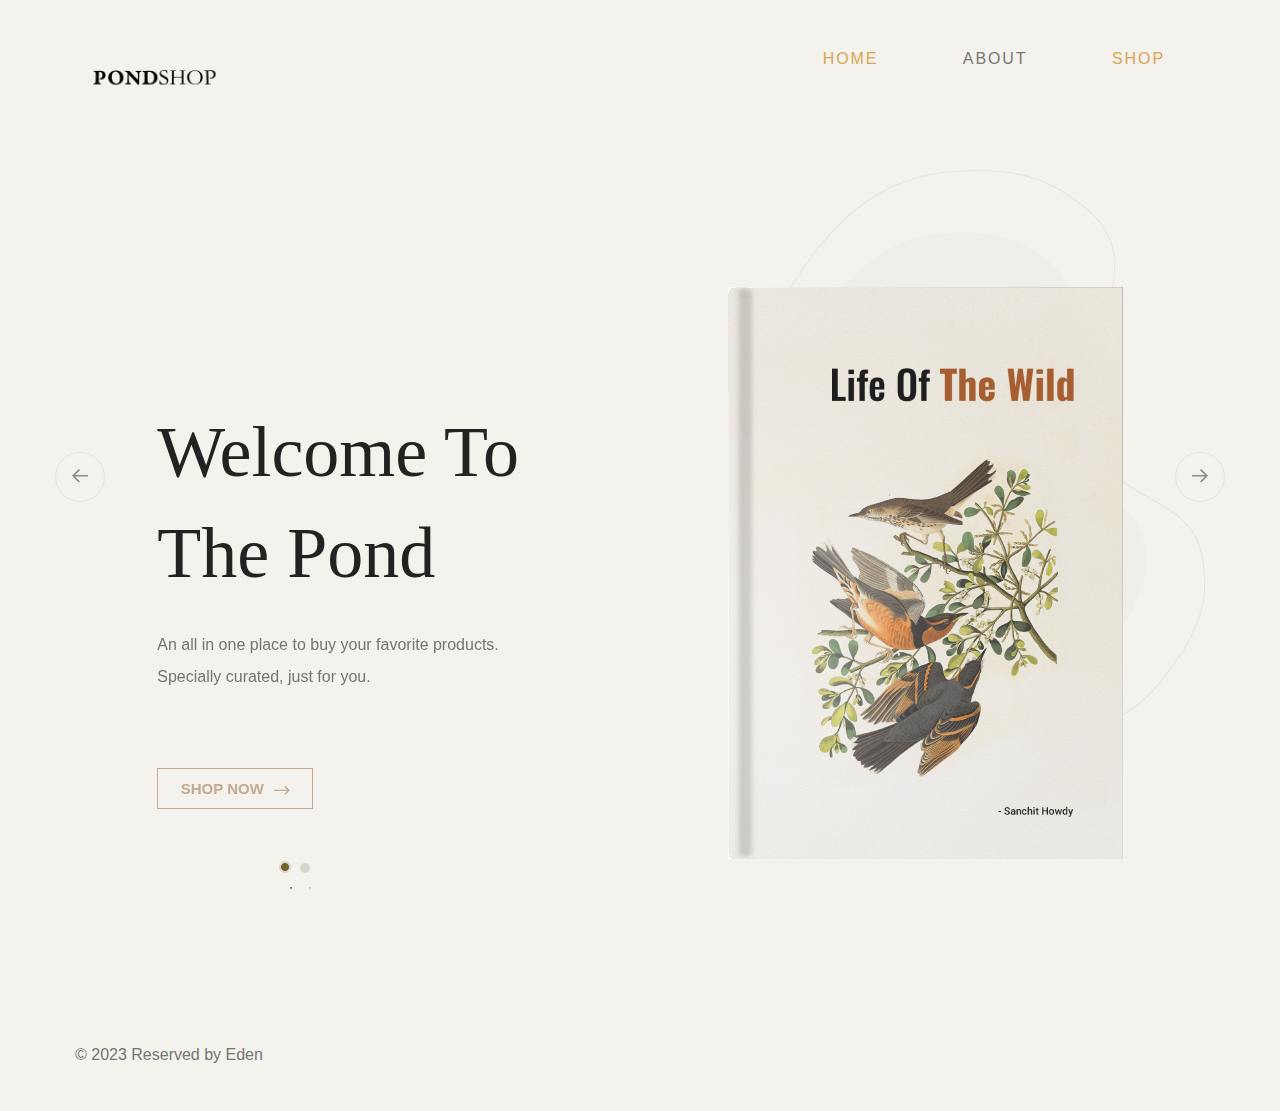
<file: index.html>
<!DOCTYPE html>
	<html lang="en">
	<head>
		<title>PondShop</title>
		<meta charset="utf-8">
	    <meta http-equiv="X-UA-Compatible" content="IE=edge">
	    <meta name="viewport" content="width=device-width, initial-scale=1.0">
	    <meta name="format-detection" content="telephone=no">
	    <meta name="apple-mobile-web-app-capable" content="yes">
	    <meta name="author" content="">
	    <meta name="keywords" content="">
	    <meta name="description" content="">

	    <link rel="stylesheet" type="text/css" href="css/normalize.css">
	    <link rel="stylesheet" type="text/css" href="icomoon/icomoon.css">
	    <link rel="stylesheet" type="text/css" href="css/vendor.css">
	    <link rel="stylesheet" type="text/css" href="style.css">

		<!-- script
		================================================== -->
		<script src="js/modernizr.js"></script>

	</head>

<body>

<div id="header-wrap">
	<header id="header">
		<div class="container">
			<div class="row">

				<div class="col-md-2">
					<div class="main-logo">
						<a href="index.html"><img src="images/main-logo.png" alt="logo"></a>
					</div>

				</div>

				<div class="col-md-10">
					
					<nav id="navbar">
						<div class="main-menu stellarnav">
							<ul class="menu-list">
								<li class="menu-item active"><a href="index.html" data-effect="Home">Home</a></li>
								<li class="menu-item"><a href="about.html" class="nav-link" data-effect="About">About</a></li>
								<li class="menu-item active"><a href="shop.html" data-effect="Shop">Shop</a></li>
							</ul>

							<div class="hamburger">
				                <span class="bar"></span>
				                <span class="bar"></span>
				                <span class="bar"></span>
				            </div>

						</div>
					</nav>

				</div>

			</div>
		</div>
	</header>
		
</div><!--header-wrap-->

<section id="billboard">

	<div class="container">
		<div class="row">
			<div class="col-md-12">

				<button class="prev slick-arrow">
					<i class="icon icon-arrow-left"></i>
				</button>

				<div class="main-slider pattern-overlay">
					<div class="slider-item">
						<div class="banner-content">
							<h2 class="banner-title">Welcome to the Pond</h2>
							<p>An all in one place to buy your favorite products.  Specially curated, just for you. </p>
							<div class="btn-wrap">
								<a href="shop.html" class="btn btn-outline-accent btn-accent-arrow">Shop Now<i class="icon icon-ns-arrow-right"></i></a>
							</div>
						</div><!--banner-content--> 
						<img src="images/main-banner1.jpg" alt="banner" class="banner-image">
					</div><!--slider-item-->

					<div class="slider-item">
						<div class="banner-content">
							<h2 class="banner-title">Happy Valentine's day Lover</h2>
							<div class="btn-wrap">
								<a href="about.html" class="btn btn-outline-accent btn-accent-arrow">Read More<i class="icon icon-ns-arrow-right"></i></a>
							</div>
						</div><!--banner-content--> 
						<img src="images/main-banner2.jpg" alt="banner" class="banner-image">
					</div><!--slider-item-->

				</div><!--slider-->
					
				<button class="next slick-arrow">
					<i class="icon icon-arrow-right"></i>
				</button>
				
			</div>
		</div>
	</div>
	
</section>
</footer>

<div id="footer-bottom">
	<div class="container">
		<div class="row">
			<div class="col-md-12">

				<div class="copyright">
					<div class="row">

						<div class="col-md-6">
							<p>© 2023 Reserved by Eden</p>
						</div>
					</div>
				</div><!--grid-->

			</div><!--footer-bottom-content-->
		</div>
	</div>
</div>

<script src="js/jquery-1.11.0.min.js"></script>
<script src="js/plugins.js"></script>
<script src="js/script.js"></script>

</body>
</html>
</file>
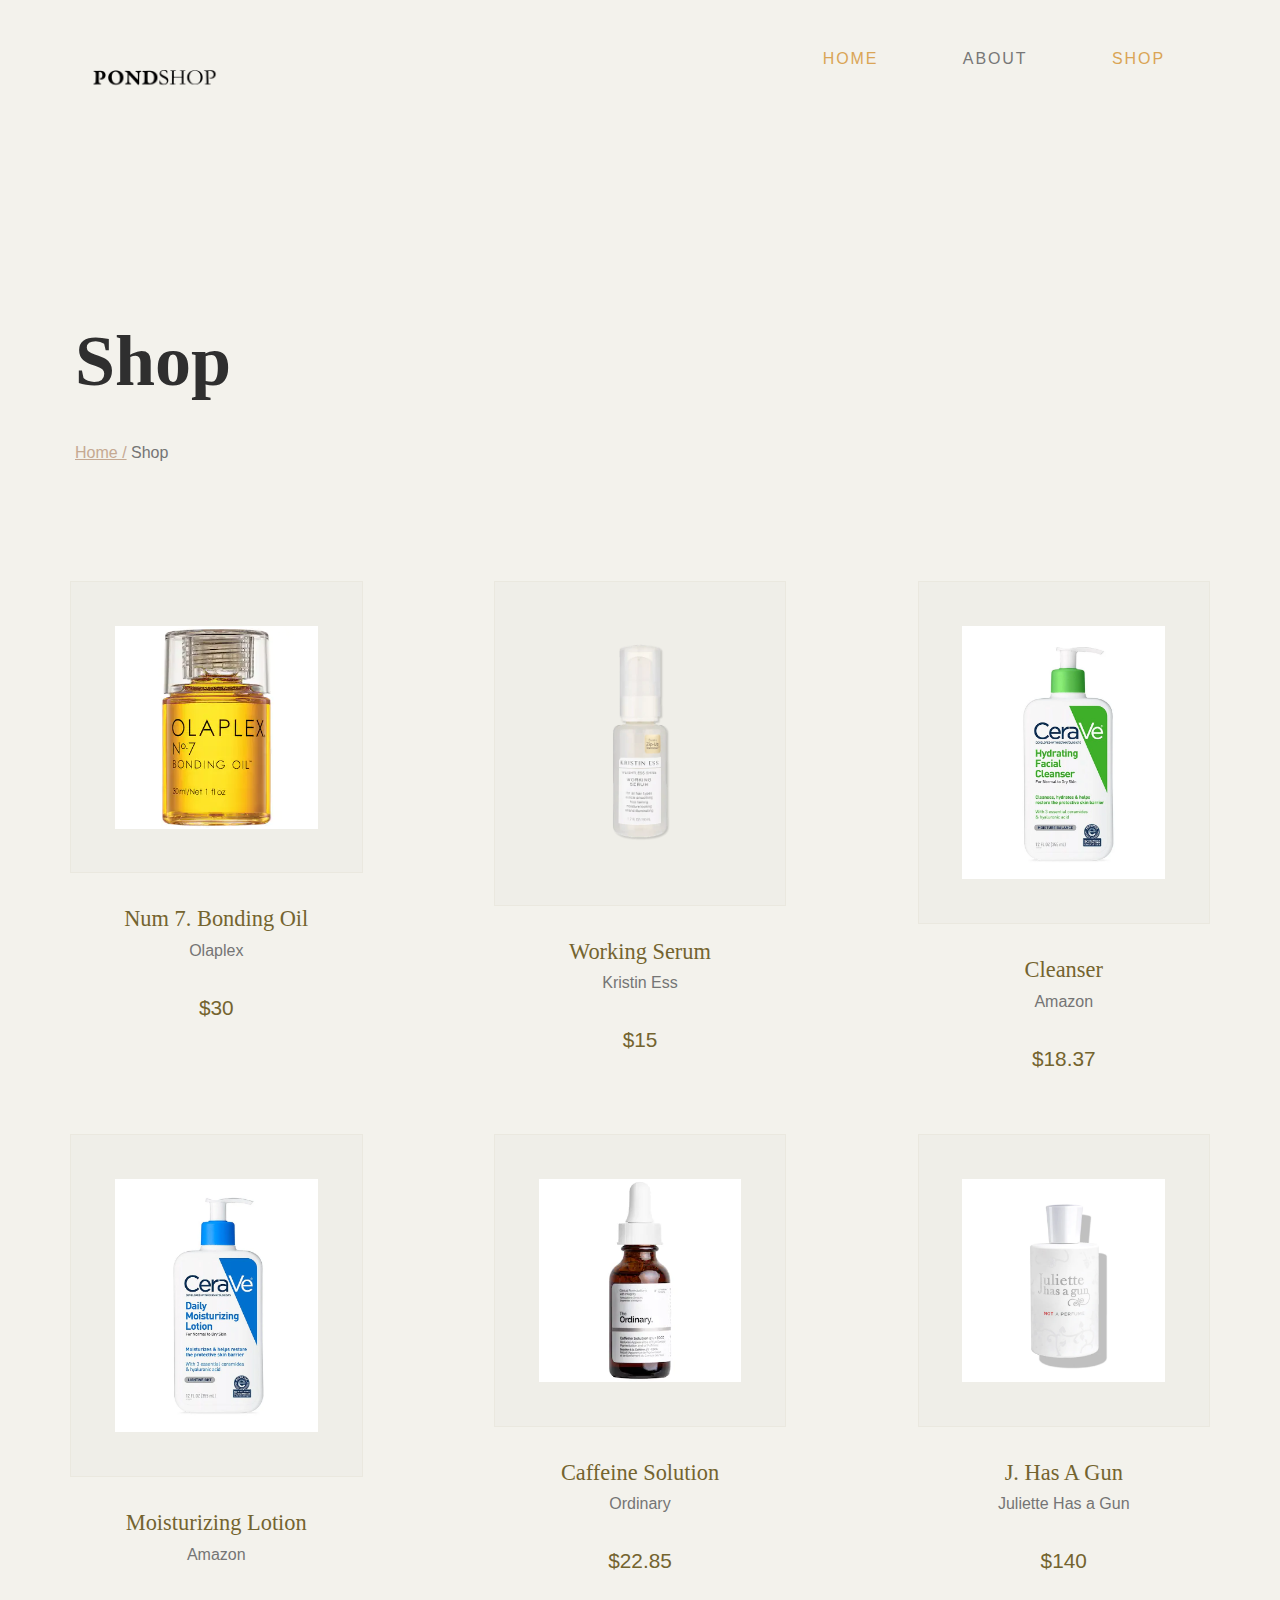
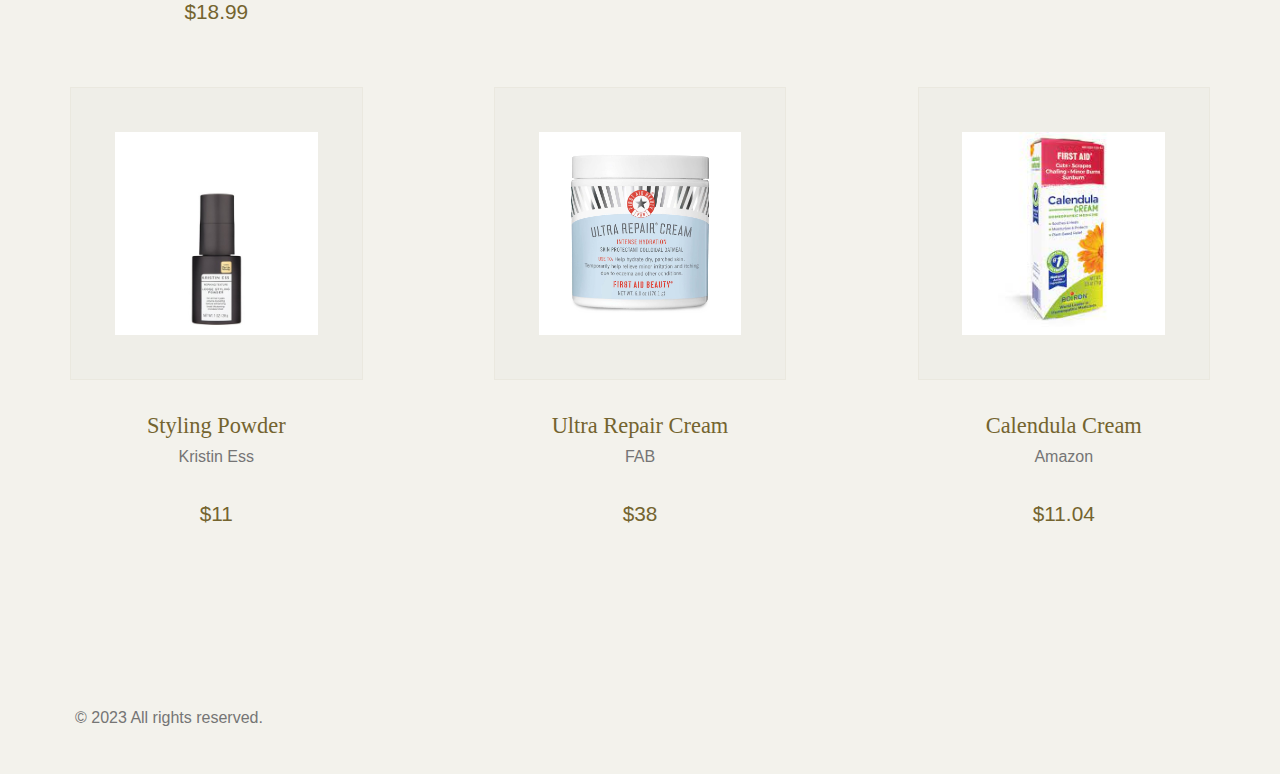
<file: shop.html>
<!DOCTYPE html>
	<html lang="en">
	<head>
		<title>PondShop</title>
		<meta charset="utf-8">
	    <meta http-equiv="X-UA-Compatible" content="IE=edge">
	    <meta name="viewport" content="width=device-width, initial-scale=1.0">
	    <meta name="format-detection" content="telephone=no">
	    <meta name="apple-mobile-web-app-capable" content="yes">
	    <meta name="author" content="">
	    <meta name="keywords" content="">
	    <meta name="description" content="">

	    <link rel="stylesheet" type="text/css" href="css/normalize.css">
	    <link rel="stylesheet" type="text/css" href="icomoon/icomoon.css">
	    <link rel="stylesheet" type="text/css" href="css/vendor.css">
	    <link rel="stylesheet" type="text/css" href="style.css">

		<!-- script
		================================================== -->
		<script src="js/modernizr.js"></script>

	</head>

<body>


<div id="header-wrap">	
	</div><!--top-content-->

	<header id="header">
		<div class="container">
			<div class="row">

				<div class="col-md-2">
					<div class="main-logo">
						<a href="index.html"><img src="images/main-logo.png" alt="logo"></a>
					</div>

				</div>

				<div class="col-md-10">
					
					<nav id="navbar">
						<div class="main-menu stellarnav">
							<ul class="menu-list">
								<li class="menu-item active"><a href="index.html" data-effect="Home">Home</a></li>
								<li class="menu-item"><a href="about.html" class="nav-link" data-effect="About">About</a></li>
								<li class="menu-item active"><a href="shop.html" data-effect="Shop">Shop</a></li>
							</ul>

							<div class="hamburger">
				                <span class="bar"></span>
				                <span class="bar"></span>
				                <span class="bar"></span>
				            </div>

						</div>
					</nav>

				</div>

			</div>
		</div>
	</header>
		
</div><!--header-wrap-->

<div>
	<div class="container">
		<div class="row">
			<div class="col-md-12">			
				<div class="colored">
					<h1 class="page-title">Shop</h1>
					<div class="breadcum-items">
						<span class="item"><a href="index.html">Home /</a></span>
						<span class="item colored">Shop</span>
					</div>
				</div>
			</div>
		</div>
	</div>
</div><!--site-banner-->

<section class="padding-large">
	<div class="container">
		<div class="row">

			<div class="products-grid grid">
				<figure class='product-style'><img src='images/Num 7. Bonding Oil.jpg' alt='Num 7. Bonding Oil' class='product-item'><a href='https://olaplex.com/products/olaplex-no-7-bonding-oil' target='_blank'><button type='button' class='add-to-cart' data-product-tile='add-to-cart'>Go to shop</button></a><figcaption><h3>Num 7. Bonding Oil</h3><p>Olaplex</p><div class='item-price'>$30</div></figcaption></figure>
				<figure class='product-style'><img src='images/Working Serum.jpg' alt='Working Serum' class='product-item'><a href='https://www.kristinesshair.com/products/weightless-shine-working-serum' target='_blank'><button type='button' class='add-to-cart' data-product-tile='add-to-cart'>Go to shop</button></a><figcaption><h3>Working Serum</h3><p>Kristin Ess</p><div class='item-price'>$15</div></figcaption></figure>
				<figure class='product-style'><img src='images/Cleanser.jpg' alt='Cleanser' class='product-item'><a href='https://www.amazon.com/CeraVe-Hydrating-Facial-Cleanser-Fragrance/dp/B07RL88DD2/ref=sxts_rp_s_a_1_0?content-id=amzn1.sym.eff26b9b-e255-411b-a40d-eccb21f93fe4%3Aamzn1.sym.eff26b9b-e255-411b-a40d-eccb21f93fe4&crid=3QMJZE3OBNNN3&cv_ct_cx=cerave&keywords=cerave&pd_rd_i=B07RL88DD2&pd_rd_r=63501002-13a1-4e51-b8f2-5d379c07d5e4&pd_rd_w=XALNG&pd_rd_wg=JQvu3&pf_rd_p=eff26b9b-e255-411b-a40d-eccb21f93fe4&pf_rd_r=2PY9CQZQFKZH0VH86AJ7&qid=1674597427&sprefix=cera+v%2Caps%2C334&sr=1-1-5985efba-8948-4f09-9122-d605505c9d1e' target='_blank'><button type='button' class='add-to-cart' data-product-tile='add-to-cart'>Go to shop</button></a><figcaption><h3>Cleanser</h3><p>Amazon</p><div class='item-price'>$18.37</div></figcaption></figure>
				<figure class='product-style'><img src='images/Moisturizing lotion.jpg' alt='Moisturizing lotion' class='product-item'><a href='https://www.amazon.com/CeraVe-Moisturizing-Lotion-Hyaluronic-Fragrance/dp/B07RK4HST7/ref=sxts_rp_s_a_2_0?content-id=amzn1.sym.eff26b9b-e255-411b-a40d-eccb21f93fe4%3Aamzn1.sym.eff26b9b-e255-411b-a40d-eccb21f93fe4&crid=3QMJZE3OBNNN3&cv_ct_cx=cerave&keywords=cerave&pd_rd_i=B07RK4HST7&pd_rd_r=bc6cdf74-6f22-4d19-8fad-2bf6eb447abf&pd_rd_w=yNUYd&pd_rd_wg=JPwDQ&pf_rd_p=eff26b9b-e255-411b-a40d-eccb21f93fe4&pf_rd_r=3P9306XSCZTB70B29D7M&qid=1674597457&sprefix=cera+v%2Caps%2C334&sr=1-2-5985efba-8948-4f09-9122-d605505c9d1e' target='_blank'><button type='button' class='add-to-cart' data-product-tile='add-to-cart'>Go to shop</button></a><figcaption><h3>Moisturizing lotion</h3><p>Amazon</p><div class='item-price'>$18.99</div></figcaption></figure>
				<figure class='product-style'><img src='images/Caffeine Solution.jpg' alt='Caffeine Solution' class='product-item'><a href='https://www.amazon.com/Pack-Ordinary-Caffeine-Solution-EGCG/dp/B09R2CXWBX/ref=sr_1_1?crid=2I9LPIR7C06VR&keywords=the+ordinary+caffeine&qid=1674597479&s=beauty&sprefix=the+ordinary+caffein%2Cbeauty%2C166&sr=1-1' target='_blank'><button type='button' class='add-to-cart' data-product-tile='add-to-cart'>Go to shop</button></a><figcaption><h3>Caffeine Solution</h3><p>Ordinary</p><div class='item-price'>$22.85</div></figcaption></figure>
				<figure class='product-style'><img src='images/J. has a Gun.jpg' alt='J. has a Gun' class='product-item'><a href='https://us.juliettehasagun.com/products/not-a-perfume-parfum' target='_blank'><button type='button' class='add-to-cart' data-product-tile='add-to-cart'>Go to shop</button></a><figcaption><h3>J. has a Gun</h3><p>Juliette Has a Gun</p><div class='item-price'>$140</div></figcaption></figure>
				<figure class='product-style'><img src='images/Powder.jpg' alt='Styling Powder' class='product-item'><a href='https://www.kristinesshair.com/products/working-texture-loose-styling-powder' target='_blank'><button type='button' class='add-to-cart' data-product-tile='add-to-cart'>Go to shop</button></a><figcaption><h3>Styling Powder</h3><p>Kristin Ess</p><div class='item-price'>$11</div></figcaption></figure>
				<figure class='product-style'><img src='images/Ultra Repair Cream.jpg' alt='Ultra Repair Cream' class='product-item'><a href='https://www.firstaidbeauty.com/skin-care-products/moisturizers/ultra-repair-cream' target='_blank'><button type='button' class='add-to-cart' data-product-tile='add-to-cart'>Go to shop</button></a><figcaption><h3>Ultra Repair Cream</h3><p>FAB</p><div class='item-price'>$38</div></figcaption></figure>
				<figure class='product-style'><img src='images/Calendula Cream.jpg' alt='Calendula Cream' class='product-item'><a href='https://www.amazon.com/Boiron-Calendula-Cream-Homeopathic-Medicine/dp/B000WRZOW0' target='_blank'><button type='button' class='add-to-cart' data-product-tile='add-to-cart'>Go to shop</button></a><figcaption><h3>Calendula Cream</h3><p>Amazon</p><div class='item-price'>$11.04</div></figcaption></figure>
	    	</div>

		</div>
	</div>
</section>
<div id="footer-bottom">
	<div class="container">
		<div class="row">
			<div class="col-md-12">

				<div class="copyright">
					<div class="row">

						<div class="col-md-6">
							<p>© 2023 All rights reserved. </p>
						</div>
					</div>
				</div><!--grid-->

			</div><!--footer-bottom-content-->
		</div>
	</div>
</div>

<script src="js/jquery-1.11.0.min.js"></script>
<script src="js/plugins.js"></script>
<script src="js/script.js"></script>

</body>
</html>
</file>
<file: icomoon/icomoon.css>
@font-face {
  font-family: 'icomoon';
  src:  url('fonts/icomoon.eot?23qo56');
  src:  url('fonts/icomoon.eot?23qo56#iefix') format('embedded-opentype'),
    url('fonts/icomoon.ttf?23qo56') format('truetype'),
    url('fonts/icomoon.woff?23qo56') format('woff'),
    url('fonts/icomoon.svg?23qo56#icomoon') format('svg');
  font-weight: normal;
  font-style: normal;
  font-display: block;
}

[class^="icon-"], [class*=" icon-"] {
  /* use !important to prevent issues with browser extensions that change fonts */
  font-family: 'icomoon' !important;
  speak: never;
  font-style: normal;
  font-weight: normal;
  font-variant: normal;
  text-transform: none;
  line-height: 1;

  /* Better Font Rendering =========== */
  -webkit-font-smoothing: antialiased;
  -moz-osx-font-smoothing: grayscale;
}

.icon-ns-arrow-right:before {
  content: "\e90b";
}
.icon-cancel:before {
  content: "\e904";
}
.icon-arrow-left-circle:before {
  content: "\e902";
}
.icon-arrow-right-circle:before {
  content: "\e903";
}
.icon-user:before {
  content: "\e907";
}
.icon-search:before {
  content: "\e905";
}
.icon-notes:before {
  content: "\e906";
}
.icon-clipboard:before {
  content: "\e908";
}
.icon-close:before {
  content: "\e909";
}
.icon-currency-dollar:before {
  content: "\e90a";
}
.icon-arrow-left:before {
  content: "\e900";
}
.icon-arrow-right:before {
  content: "\e901";
}
.icon-twitter:before {
  content: "\f099";
}
.icon-facebook:before {
  content: "\f09a";
}
.icon-facebook-f:before {
  content: "\f09a";
}
.icon-bars:before {
  content: "\f0c9";
}
.icon-navicon:before {
  content: "\f0c9";
}
.icon-reorder:before {
  content: "\f0c9";
}
.icon-youtube-play:before {
  content: "\f16a";
}
.icon-behance-square:before {
  content: "\f1b5";
}
.icon-paper-plane:before {
  content: "\f1d8";
}
.icon-send:before {
  content: "\f1d8";
}
.icon-pinterest-p:before {
  content: "\f231";
}
</file>
<file: style.css>
/*
Theme Name: Book Store
Theme URI: https://templatesjungle.com/
Author: TemplatesJungle
Author URI: https://templatesjungle.com/
Description: Book Store is specially designed product packaged for Book Store by TemplateJungle.
Version: 1.1
*/

/*--------------------------------------------------------------
/* GENERAL STYLES
--------------------------------------------------------------*/
/*--------------------------------------------------------------
/** 1. VARIABLES
--------------------------------------------------------------*/
:root {
    /* widths for rows and containers
     */
    --header-height       : 160px;
    --header-height-min   : 80px;
}
/* on mobile devices below 600px
 */
@media screen and (max-width: 600px) {
    :root {
        --header-height : 100px;
        --header-height-min   : 80px;
    }
}
/* Theme Colors */
:root {
    --accent-color       : #C5A992;
    --secondary-color    : #C5A992;
    --dark-color         : #2f2f2f;
    --light-color        : #F3F2EC;
    --body-text-color    : #757575;
    --light-text-color   : #afafaf;
    --dark-text-color    : #2f2f2f;
}
/* Fonts */
:root {
    --body-font           : "Raleway", sans-serif;
    --heading-font        : "Prata", Georgia, serif;
    --secondary-font      : "Playfair Display", Georgia, serif;
}


/* 2.1 General Styles
/*----------------------------------------------*/
*, *::before, *::after {
  -webkit-box-sizing: border-box;
  -moz-box-sizing: border-box;
  box-sizing: border-box;
}
html {
  box-sizing: border-box;
}
body {
  font-family: var(--body-font);
  font-size: 16px;
  line-height: 2;
  color: var(--body-text-color);
  background-color: var(--light-color);
}
body.no-scroll {
    overflow: hidden;
}
a {
  color: var(--accent-color);
  transition: 0.3s color ease-out;
}
a:hover {
  color: #111;
}
ul, ol {
  margin-top: 0;
  margin-bottom: 10px;
  margin-left: 0;
}
ul ul,
ol ul,
ul ol,
ol ol {
  margin-top: 5px;
  margin-bottom: 0;
}
ul li, ol li {
  margin-bottom: 5px;
  outline: 0;
}
ul li.active a{
  color: #daa556;
}
ul li:last-child,
ol li:last-child {
  margin-bottom: 0;
}
dl {
  margin-top: 0;
  margin-bottom: 2rem;
}
dt,
dd {
  line-height: 1.42857143;
}
dt {
  font-weight: bold;
}
dd {
  margin-left: 0;
}
button, input, select, textarea {
  font-family: inherit;
  font-size: inherit;
  line-height: inherit;
  outline: 0;
}
figure {
  margin: 0;
}
img {
  display: inline-block;
  border: 0;
  max-width: 100%;
  height: auto;
  vertical-align: middle;
}
::selection {
  background: rgba(0,0,0,0.8);
  color: #fff;
  text-shadow: none;
}
::-moz-selection {
  background: rgba(0,0,0,0.8);
  color: #fff;
  text-shadow: none;
}

/* image align */
figure.align-right {
  margin: 30px 0 30px 30px;
}

/* Typography */
/*----------------------------------------------*/

h1, .h1, h2, .h2, h3, .h3, h4, .h4, h5, .h5, h6, .h6 {
  font-family: var(--heading-font);
  line-height: 1.2;
  color: var(--dark-color);
}
h1.light, .h1, h2.light, .h2, h3.light, .h3, h4.light, .h4, h5.light, .h5, h6.light, .h6 {
  color: #fff;
}
h1, h2, h3 {
  margin: 25px 0;
  text-transform: capitalize;
}
h5, h6 {
  letter-spacing: 1px;
}
h1, .h1 {
  font-size: 2.5em;
  line-height: 1.4;
}
h2, .h2 {
  font-size: 1.5em;
  line-height: 1.4;
}
h3, .h3 {
  font-size: 1.4em;
  line-height: 1.4;
}
h4, .h4 {
  font-size: 1.1em;
  line-height: 1.4;
}
h5, .h5 {
  font-size: .83em;
  line-height: 1.25;
}
h6, .h6 {
  font-size: .67em;
  line-height: 1.1;
}
h1 a, h2 a, h3 a, h4 a, h5 a, h6 a {
  font-weight: inherit;
  color: inherit;
  text-decoration: none;
}
p {
   margin: 0 0 20px 0;
}
p:empty {
  display: none;
}
small {
  font-size: 85%;
}
mark {
  background-color: #fcf8e3;
  padding: 0.28rem;
}
dfn, cite, em, i {
  font-style: italic;
}
code, kbd, var {
  font-size: 14px;
}
code {
  background-color: #f9f2f4;
}
abbr {
  border-bottom: 0.1px dotted #666;
  cursor: help;
}
::placeholder {
    color: #999;
}

/*----------------------------------------------*/
/* 2.1 Floating & Alignment */
/*----------------------------------------------*/

.align-left {
  float: left;
  text-align: left;
}
.align-right {
  float: right;
  text-align: right;
}
.align-center {
  display: block;
  margin-left: auto;
  margin-right: auto;
  text-align: center;
}
/**::after,*/
.container::after,
.row::after,
.clearfix::after {
  display: block;
  clear: both;
  content: "";
}

/** Text Align
--------------------------------------------------------------*/

.text-left {
  text-align: left;
}
.text-right {
  text-align: right;
}
.text-center {
  text-align: center;
}
.text-justify {
  text-align: justify;
}
.text-nowrap {
  white-space: nowrap;
}
.text-lead {
  font-size: 120%;
  line-height: 1.7em;
}
.text-lead strong {
  font-size: 115%;
  font-weight: 500;
}
.text-muted {
  color: #777;
}
.text-pri {
  color: #ff9697;
}
.text-hide {
  font: 0/0 a;
  color: transparent;
  text-shadow: none;
  background-color: transparent;
  border: 0;
}

/*------------------------------------------------
/* 2.3 Forms
–––––––––––––––––––––––––––––––––––––––––––––––––– */
input[type="email"],
input[type="number"],
input[type="search"],
input[type="text"],
input[type="tel"],
input[type="url"],
input[type="password"],
textarea,
select {
  height: 38px;
  padding: 6px 10px; /* The 6px vertically centers text on FF, ignored by Webkit */
  background-color: #fff;
  border: 1px solid #D1D1D1;
  border-radius: 4px;
  box-shadow: none;
  box-sizing: border-box; }
/* Removes awkward default styles on some inputs for iOS */
input[type="email"],
input[type="number"],
input[type="search"],
input[type="text"],
input[type="tel"],
input[type="url"],
input[type="password"],
textarea {
  -webkit-appearance: none;
     -moz-appearance: none;
          appearance: none; }
textarea {
  min-height: 65px;
  padding-top: 6px;
  padding-bottom: 6px; }
input[type="email"]:focus,
input[type="number"]:focus,
input[type="search"]:focus,
input[type="text"]:focus,
input[type="tel"]:focus,
input[type="url"]:focus,
input[type="password"]:focus,
textarea:focus,
select:focus {
  border: 1px solid #33C3F0;
  outline: 0; }
label,
legend {
  display: block;
  margin-bottom: .5rem;
  font-weight: 600; }
fieldset {
  padding: 0;
  border-width: 0; }
input[type="checkbox"],
input[type="radio"] {
  display: inline; }
label > .label-body {
  display: inline-block;
  margin-left: .5rem;
  font-weight: normal; }

/*------------------------------------------------
/* 2.4 Lists
–––––––––––––––––––––––––––––––––––––––––––––––––– */
ul {
  list-style: circle inside; }
ol {
  list-style: decimal inside; }
ol, ul {
  padding-left: 0;
  margin-top: 0; }
ul ul,
ul ol,
ol ol,
ol ul {
  margin: 1.5rem 0 1.5rem 3rem;
  font-size: 90%; }
li {
  margin-bottom: 1rem; }

/*------------------------------------------------
/* 2.5 Code
–––––––––––––––––––––––––––––––––––––––––––––––––– */
code {
  padding: .2rem .5rem;
  margin: 0 .2rem;
  font-size: 90%;
  white-space: nowrap;
  background: #F1F1F1;
  border: 1px solid #E1E1E1;
  border-radius: 4px; }
pre > code {
  display: block;
  padding: 1rem 1.5rem;
  white-space: pre; }

/*------------------------------------------------
/* 2.6 Tables
–––––––––––––––––––––––––––––––––––––––––––––––––– */
th,
td {
  padding: 12px 15px;
  text-align: left;
  border-bottom: 1px solid #E1E1E1; }
th:first-child,
td:first-child {
  padding-left: 0; }
th:last-child,
td:last-child {
  padding-right: 0; }

/*------------------------------------------------
/* 2.7 Spacing
–––––––––––––––––––––––––––––––––––––––––––––––––– */
button,
.button {
  margin-bottom: 1rem; }
input,
textarea,
select,
fieldset {
  margin-bottom: 1.5rem; }
pre,
blockquote,
dl,
figure,
table,
p,
ul,
ol,
form {
  margin-bottom: 2.5rem; }

/*------------------------------------------------
/* 2.8 Utilities
–––––––––––––––––––––––––––––––––––––––––––––––––– */
.u-full-width {
  width: 100%;
  box-sizing: border-box; }
.u-max-full-width {
  max-width: 100%;
  box-sizing: border-box; }
.u-pull-right {
  float: right; }
.u-pull-left {
  float: left; }

.list-icon i {
  margin-right: 10px;
}
.list-unstyled {
  list-style: none;
}
.txt-fx .letter {
  opacity: 0;
}

/*------------------------------------------------
/* 2.9 Misc
–––––––––––––––––––––––––––––––––––––––––––––––––– */
hr {
  margin-top: 3rem;
  margin-bottom: 3.5rem;
  border-width: 0;
  border-top: 1px solid #E1E1E1; }

/*--------------------------------------------------------------
/** 2.10 Buttons
--------------------------------------------------------------*/
a.btn,
input[type="button"],
input[type="submit"],
input[type="reset"],
input[type="file"],
button {
  background-image: none;
  background: var(--accent-color);
  text-decoration: none !important;
  display: inline-block;
  position: relative;
  border: 1px solid transparent;
  border-radius: 0;
  padding: 0.75em 1.5em;
  margin-top: 15px;
  font-size: 15px;
  font-weight: bold;
  line-height: normal;
  text-align: center;
  text-transform: uppercase;
  color: #fff;
  z-index: 1;
  cursor: pointer;
  white-space: nowrap;
  vertical-align: middle;
  -webkit-transition: all 0.3s ease-in;
  transition: all 0.3s ease-in;
  -ms-touch-action: manipulation;
  touch-action: manipulation;
  -webkit-user-select: none;
  -moz-user-select: none;
  -ms-user-select: none;
  user-select: none;
}
.btn:hover,
.btn:focus,
input[type="button"]:focus,
input[type="button"]:hover,
input[type="submit"]:focus,
input[type="submit"]:hover,
input[type="reset"]:focus,
input[type="reset"]:hover,
input[type="file"]:focus,
input[type="file"]:hover,
button:focus,
button:hover {
  text-decoration: none;
  outline: 0;
}
.light .btn:hover {
  color: #fff;
}
.btn:last-child {
  margin-right: 0;
}
.btn:active,
.btn.btn-outline-light:active,
.btn.btn-outline-dark:active,
.btn.btn-outline-accent:active,
input[type="button"]:active,
input[type="submit"]:active,
input[type="reset"]:active,
input[type="file"]:active,
button:active {
  outline: 0;
  background-image: none;
  -webkit-box-shadow: inset 0 1px 3px rgba(0, 0, 0, 0.3);
  box-shadow: inset 0 1px 3px rgba(0, 0, 0, 0.3);
}
.btn.disabled,
.btn[disabled],
fieldset[disabled] .btn {
  cursor: not-allowed;
  opacity: 0.65;
  box-shadow: none;
}
a.btn.disabled,
fieldset[disabled] a.btn {
  pointer-events: none;
}

/* - Button Sizes
------------------------------------------------------------- */
.btn.btn-small {
  padding: 0.325em 1.7em;
  font-size: 0.65em;
}
.btn.btn-medium {
  padding: 0.5em 1.75em;
  font-size: 0.75em;
}
.btn.btn-large {
  padding: 1em 2.5em;
}
.btn.btn-xlarge {
  padding: 1.5em 2.7em;
  font-size: 0.9em;
}
.btn.btn-image {
  background-color: transparent;
  padding: 0;
  max-height: 50px;
}
.btn.btn-image img {
  max-height: 50px;
}

/* - Button Shapes
------------------------------------------------------------- */
.btn.btn-rounded,
.btn.btn-rounded::after {
  border-radius: 4px;
}
.btn.btn-pill,
.btn.btn-pill::after {
  border-radius: 2em;
}
/* button outline */
.btn.btn-outline-dark,
.btn.btn-outline-light,
.btn.btn-outline-accent {
  border: 1px solid #fff;
  background: transparent;
  text-shadow: none;
  box-shadow: none;
}
.btn.btn-outline-dark:hover::after,
.btn.btn-outline-light:hover::after {
  background-color: transparent;
}
.btn.btn-outline-dark {
  border-color: #121212;
  color: #121212;
}
.btn.btn-outline-dark:hover {
  background: rgba(0,0,0,.03);
  background: #121212;
  border-color: #121212;
  color: #fff;
}
.btn.btn-outline-accent {
  background: transparent;
  border-color: var(--accent-color);
  color: var(--accent-color);
}
.btn.btn-outline-accent:hover {
  border-color: var(--dark-color);
  color: var(--dark-color) !important;
}
.btn.btn-outline-light {
  background: transparent;
  border-color: var(--light-text-color);
  color: var(--light-text-color);
}
.btn.btn-outline-light:hover {
  border-color: var(--accent-color);
  color: var(--accent-color) !important;
}
.btn.btn-full {
  display: block;
  margin: .85em 0;
  width: 100%;
  text-align: center;
}
/* button with line */
.btn-with-line {
  color: #fff;
  position: relative;
}
.btn-with-line:after {
  content: "";
  position: absolute;
  top: 8px;
  right: -66px;
  border-bottom: 2px solid #fff;
  width: 50%;
  z-index: 9;
  transition: 0.3s ease-out;
}
.btn-with-line:hover {
  color: #fff;
}
.btn-with-line:hover:after {
  width: 30%;
  right: -41px;
}
/* - Buttons Color Scheme
------------------------------------------------------------- */
.btn.btn-common {
  background: var(--accent-color);
  color: #fff;
}
.btn.btn-common:hover {
  background: #151515;
  color: #fff;
}
.btn.btn-accent {
  color: #ffffff;
  background-color: var(--accent-color);
}
.btn.btn-accent:hover {
  color: #ffffff !important;
  background-color: #121212;
}
.btn.btn-gray,
.btn.btn-grey {
  background: #9e9e9e;
  color: #fff;
}
.btn.btn-black {
  background: #121212;
  color: #fff;
}
.btn.btn-black:hover {
  background-color: #797979;
}
.btn.btn-white {
  background: #f8f8f8;
  text-shadow: none;
  color: #121212 !important;
}
.btn.btn-white:hover {
  background: var(--accent-color);
  text-shadow: none;
}

/* - Buttons Aligns
------------------------------------------------------------- */
.btn-left{
  text-align: left;
  display: block;
}
.btn-center{
  text-align: center;
  display: block;
}
.btn-right{
  text-align: right;
  display: block;
}


/*====================================================================*/
/* 5. CONTENT ELEMENTS */
/*====================================================================*/

/*--------------------------------------------------------------
/** 5.1 General Tabs
--------------------------------------------------------------*/
.nav {
  display: flex;
  flex-wrap: wrap;
  padding-left: 0;
  margin-bottom: 0;
  list-style: none;
}

.nav-link {
  display: block;
  padding: 0.5rem 1rem;
  text-decoration: none;
  transition: color 0.15s ease-in-out, background-color 0.15s ease-in-out, border-color 0.15s ease-in-out;
}
@media (prefers-reduced-motion: reduce) {
  .nav-link {
    transition: none;
  }
}
.nav-link:hover, .nav-link:focus {
  color: var(--accent-color);
}
.nav-link.disabled {
  color: #6c757d;
  pointer-events: none;
  cursor: default;
}

.nav-tabs {
  border-bottom: 1px solid #dee2e6;
}
.nav-tabs .nav-link {
  color: #999;
  padding: 10px 30px;
  margin-bottom: -1px;
  background: none;
  border: 1px solid transparent;
  border-top-left-radius: 0.25rem;
  border-top-right-radius: 0.25rem;
}
.nav-tabs .nav-link:hover, .nav-tabs .nav-link:focus {
  border-color: #e9ecef #e9ecef #dee2e6;
  isolation: isolate;
}
.nav-tabs .nav-link.disabled {
  color: #6c757d;
  background-color: transparent;
  border-color: transparent;
}
.nav-tabs .nav-link.active,
.nav-tabs .nav-item.show .nav-link {
  color: #495057;
  border-color: #dee2e6 #dee2e6 #fff;
}
.nav-tabs .dropdown-menu {
  margin-top: -1px;
  border-top-left-radius: 0;
  border-top-right-radius: 0;
}

.nav-pills .nav-link {
  background: none;
  border: 0;
  border-radius: 0.25rem;
}
.nav-pills .nav-link.active,
.nav-pills .show > .nav-link {
  color: #fff;
  background-color: #0d6efd;
}

.nav-fill > .nav-link,
.nav-fill .nav-item {
  flex: 1 1 auto;
  text-align: center;
}

.nav-justified > .nav-link,
.nav-justified .nav-item {
  flex-basis: 0;
  flex-grow: 1;
  text-align: center;
}

.nav-fill .nav-item .nav-link,
.nav-justified .nav-item .nav-link {
  width: 100%;
}

.bootstrap-tabs .tab-content {
  padding: 20px 0;
}
.bootstrap-tabs .tab-content > .tab-pane {
  display: none;
}
.bootstrap-tabs .tab-content > .active {
  display: block;
}

/*--------------------------------------------------------------
/** 5.2 Accordions
--------------------------------------------------------------*/
.fade {
  transition: opacity 0.15s linear;
}
@media (prefers-reduced-motion: reduce) {
  .fade {
    transition: none;
  }
}
.fade:not(.show) {
  opacity: 0;
}
.collapse:not(.show) {
  display: none;
}
.collapsing {
  height: 0;
  overflow: hidden;
  transition: height 0.35s ease;
}
@media (prefers-reduced-motion: reduce) {
  .collapsing {
    transition: none;
  }
}
.accordion-button {
  position: relative;
  display: flex;
  align-items: center;
  width: 100%;
  padding: 1rem 1.25rem;
  font-size: 1rem;
  color: #212529;
  text-align: left;
  background-color: #fff;
  border: 0;
  border-radius: 0;
  box-shadow: none;
  overflow-anchor: none;
  transition: color 0.15s ease-in-out, background-color 0.15s ease-in-out, border-color 0.15s ease-in-out, box-shadow 0.15s ease-in-out, border-radius 0.15s ease;
}
@media (prefers-reduced-motion: reduce) {
  .accordion-button {
    transition: none;
  }
}
.accordion-button:not(.collapsed) {
  color: var(--accent-color);
  /*box-shadow: inset 0 -1px 0 rgba(0, 0, 0, 0.125);*/
}
.accordion-button:not(.collapsed)::after {
  background-image: url("data:image/svg+xml,%3csvg xmlns='http://www.w3.org/2000/svg' viewBox='0 0 16 16' fill='%230c63e4'%3e%3cpath fill-rule='evenodd' d='M1.646 4.646a.5.5 0 0 1 .708 0L8 10.293l5.646-5.647a.5.5 0 0 1 .708.708l-6 6a.5.5 0 0 1-.708 0l-6-6a.5.5 0 0 1 0-.708z'/%3e%3c/svg%3e");
  transform: rotate(-180deg);
}
.accordion-button::after {
  flex-shrink: 0;
  width: 1.25rem;
  height: 1.25rem;
  margin-left: auto;
  content: "";
  background-image: url("data:image/svg+xml,%3csvg xmlns='http://www.w3.org/2000/svg' viewBox='0 0 16 16' fill='%23212529'%3e%3cpath fill-rule='evenodd' d='M1.646 4.646a.5.5 0 0 1 .708 0L8 10.293l5.646-5.647a.5.5 0 0 1 .708.708l-6 6a.5.5 0 0 1-.708 0l-6-6a.5.5 0 0 1 0-.708z'/%3e%3c/svg%3e");
  background-repeat: no-repeat;
  background-size: 1.25rem;
  transition: transform 0.2s ease-in-out;
}
@media (prefers-reduced-motion: reduce) {
  .accordion-button::after {
    transition: none;
  }
}
.accordion-button:hover {
  z-index: 2;
}
.accordion-button:focus {
  z-index: 3;
  outline: 0;
  box-shadow: none;
}
.accordion-header {
  margin-bottom: 0;
}
.accordion-item {
  background-color: #fff;
  border-bottom: 1px solid rgba(0, 0, 0, 0.125);
}
.accordion-body {
  padding: 1rem 1.25rem;
}

.accordion-flush .accordion-collapse {
  border-width: 0;
}
.accordion-flush .accordion-item {
  border-right: 0;
  border-left: 0;
  border-radius: 0;
}
.accordion-flush .accordion-item:first-child {
  border-top: 0;
}
.accordion-flush .accordion-item:last-child {
  border-bottom: 0;
}
.accordion-flush .accordion-item .accordion-button {
  border-radius: 0;
}

/*--------------------------------------------------------------
This is main CSS file that contains custom style rules used in this template
--------------------------------------------------------------*/


/* - Section Padding
--------------------------------------------------------------*/
.padding-xsmall {
  padding-top: 0.5em;
  padding-bottom: 0.5em;
}
.padding-small {
  padding-top: 2em;
  padding-bottom: 2em;
}
.padding-medium {
  padding-top: 4em;
  padding-bottom: 4em;
}
.padding-large {
  padding-top: 7em;
  padding-bottom: 7em;
}
.padding-xlarge {
  padding-top: 9.5em;
  padding-bottom: 9.5em;
}
.padding-2xlarge {
  padding-top: 15em;
  padding-bottom: 15em;
}

/* no padding */
.no-padding-top {
  padding-top: 0 !important;
}
.no-padding-bottom {
  padding-bottom: 0 !important;
}
.no-gutter {
  padding: 0 !important;
}

/* no padding and margin */
.no-padding {
  padding: 0;
}
.no-margin {
  margin: 0;
}

/* - Section margin
--------------------------------------------------------------*/
.margin-small {
  margin-top: 3em;
  margin-bottom: 3em;
}
.margin-medium {
  margin-top: 4.5em;
  margin-bottom: 4.5em;
}
.margin-large {
  margin-top: 6em;
  margin-bottom: 6em;
}
.margin-xlarge {
  margin-top: 7.5em;
  margin-bottom: 7.5em;
}

@media only screen and (max-width: 768px) {
  .margin-small,
  .margin-medium,
  .margin-large,
  .margin-xlarge {
    margin-top: 1em;
    margin-bottom: 1em;
  }
}

/* - Button
------------------------------------------------------------- */

button {
    font-size: 1em;
    font-weight: 600;
    border: none;
    height: 65px;
    cursor: pointer;
    text-transform: uppercase;
}
.btn-wrap {
    text-transform: capitalize;
}
.btn-wrap a {
    text-decoration: none;
    font-weight: 600;
}
.btn-wrap a:hover {
    color: #74642F;
}
.btn-normal {
    color: #fff;
}
.btn-accent {
    color: #111;
}
.btn-submit {
    background: #fff;
    color: #2f2f2f;
}
.btn-submit:hover {
    background-color: #c5a992;
    color: #fff;
}
.btn-accent-arrow {
    color: #111;
}
.btn-wrap i.icon {
    transition: 0.5s ease-out;
    font-size: 9px;
    padding-left: 10px;
}
.btn-wrap:hover i.icon {
    padding-left: 20px;
}
.btn-subscribe {
    width: 30%;
    color: #111;
    background: transparent;
    margin: 0;
    height: max-content;
}
.btn-subscribe span {
    transition: 0.5s ease-out;
    padding-right: 5px;
    opacity: 1;
}
.btn-subscribe:hover span {
    padding-right: 10px;
    opacity: 0.5;
}

/*--- Image hover Effect
-----------------------------------------------*/
.image-hvr-effect {
    display: flex;
    overflow: hidden;
}
.image-hvr-effect img.post-image {
    transform: scale(1);
    will-change: transform;
    transition: transform 0.8s cubic-bezier(0.25, 0.46, 0.45, 0.94);
    z-index: 0;
}
.image-hvr-effect:hover img.post-image {
    transform: scale(1.1);
}


/*--- Pattern Overlay
-----------------------------------------------*/
.pattern-overlay {
    background-image: url(images/pattern1.png);
    background-repeat: no-repeat;
    background-position: top right;
}

.leaf-pattern-overlay {
    background-image: url(images/leaf.png);
    background-repeat: no-repeat;
    background-position: bottom left;   
}
.corner-pattern-overlay {
    background-image: url(images/pattern2.png);
    background-repeat: no-repeat;
    background-position: top right;
}
/*--- Page Title
-----------------------------------------------*/
.page-title {
  font-size: 4.5em;
  margin-top: 2em;
}
@media screen and (max-width: 768px) {
  .page-title {
    font-size: 2.5em;
    margin-top: 1em;
  }  
}
/*--- Section Title
-----------------------------------------------*/
.section-header {
    position: relative;
}
.section-title {
    font-size: 3em;
    font-weight: 500;
    line-height: 1;
    position: relative;
    margin-bottom: 75px;
}
.section-title.divider {
    width: 100%;
}
.section-title.divider:after {
    content: "";
    border-bottom: 3px solid #74642F;
    position: absolute;
    right: 0;
    bottom: -16px;
    left: 0;
    width: 50px;
}
.section-header .section-title:before,
.section-header .section-title:after {
    content: "";
    border-bottom: 1px solid #E0E0E0;
    position: absolute;
    top: 30px;
    width: 25%;
    align-items: center;
}
.section-header .section-title:before {
    left: 3px;
}
.section-header .section-title:after {
    right: 3px;
}
.section-header .title span {
    font-size: 14px;
    color: #afafaf;
    text-transform: uppercase;
}


@media screen and (max-width: 1366px) {
  .section-header .section-title:before, 
  .section-header .section-title:after {
      width: 30%;
  }
}

@media screen and (max-width: 999px) {
  .section-header .section-title:before, 
  .section-header .section-title:after {
      width: 25%;
  }
}

@media screen and (max-width: 768px) {
  .section-title {
    font-size: 2em;
  }
  .section-header .section-title:before, 
  .section-header .section-title:after {
      top: 60px;
      width: 100%;
  }
}

/* -- Image Dimension
--------------------------------------------------------------*/
img.post-image {
    width: 100%;
    height: 328px;
    object-fit: cover;
}

/* -- Slick Slide
--------------------------------------------------------------*/
.slick-dots {
    bottom: -100px;
}
.slick-dots li {
    width: 10px;
    height: 10px;
    background: #D7D5CC;
    color: #D7D5CC;
    border-radius: 50%;
}
.slick-dots .slick-active {
    color: #74642F;
    background: #74642F;
    border: 1px solid #D7D5CC;
    outline: 1px solid #D7d5cc;
}

/* -- Top Menu Part
--------------------------------------------------------------*/
.top-content {
    padding: 20px 0;
    border-bottom: 1px solid #E0E0E0;
}
.social-links ul {
    list-style: none;
    display: flex;
    width: 15%;
}
.social-links a {
    color: var(--dark-text-color);
    text-decoration: none;
}
.top-content li {
    padding-right: 30px;
}
.top-content li:last-child {
    padding-right: 0;
}
.top-content a {
    color: #555;
    text-decoration: none;
}
.top-content .right-element {
    text-align: right;
}
.top-content .right-element .for-buy {
    margin-right: 40px;
} 

/* - Search Form hover Effects
------------------------------------------------------------- */
#header-wrap .action-menu {
  display: inline-block;
  align-items: baseline;
}
#header-wrap .action-menu span.opennav.openicon {
  cursor: pointer;
}
.action-menu .icon {
  font-size: 18px;
  font-weight: 800;
}
.action-menu .search-bar {
  overflow: hidden;
}
.action-menu .search-bar,
.action-menu .open-icon-wrap {
  width: 40px;
  height: 40px;
  background: #efeee8;
  border-radius: 40px;
  margin-right: 25px;
  display: flex;
  justify-content: right;
  align-items: center;
  cursor: pointer;
  transition: 0.3s width cubic-bezier(0, 0.75, 0.49, 0.99);
}
#header-wrap .search-button {
  order: 1;
  padding-right: 10px;
  padding-left: 10px;
  text-decoration: none;
  color: var(--body-text-color);
}
#header-wrap.show .search-bar {
  width: 300px;
}
#header-wrap .search-bar form {
  margin: 0;
}
#header-wrap .search-box .search-input {
  width: 250px;
  border: 0;
  margin-bottom: 0;
  font-weight: 300;
  padding-left: 20px;
  background: #efeee8;
}

.action-menu .side-nav-bar .menu-btn a,
.action-menu .searchbar a{
  color: #000;
  text-decoration: none;
  line-height: 2.2;
}
.action-menu .icon.icon-menu-btn:hover {
  color: #fff;
  text-decoration: none;
}
.action-menu .menu-btn a{
  color: #07051a;
  text-decoration: none;
}
.action-menu .icon.icon-menu-btn:hover {
  color: var(--accent-color);
  text-decoration: none;
}

@media screen and (max-width: 768px){
  .action-menu .search-bar {
    margin-top: 20px;
    width: 100%;
  }
}

/* - Main Navigation
------------------------------------------------------------- */
#header {
  padding: 40px 0;
}
#header .menu-list a {
  text-transform: uppercase;
  font-weight: 500;
  letter-spacing: 0.12em;
}

/*----- Billboard
--------------------------------------------------------------*/
#billboard .main-slider {
    padding: 120px 0;
}
.main-slider .slider-item {
    display: flex;
    width: 100%;
    justify-content: center;
}
.main-slider .banner-content {
    width: 35%;
    margin-top: 90px;
    margin-right: 175px;
}
.banner-content h2.banner-title {
    font-size: 4.5em;
    font-weight: 500;
    color: #222;
}
.banner-content p {
    margin: 0 0 60px 0;
}
#billboard .slick-dots {
    left: 200px;
    bottom: 110px;
    width: 10%;
    text-align: inherit;
}
#billboard button.slick-arrow {
    background: transparent;
    border: 1px solid #E5E3DA;
    padding: initial;
    width: 50px;
    height: 50px;
    border-radius: 50%;
    position: absolute;
    top: 270px;
    z-index: 5;
    cursor: pointer;
}
#billboard button.slick-arrow:hover{
    border: 1px solid #74642F;
    background-color: #E5E3DA;
}
#billboard button.prev.slick-arrow {
    left: 110px;
}
#billboard button.next.slick-arrow {
    right: 110px;
}
#billboard .slick-arrow i.icon {
    color: #8C8C8C;
}

@media screen and (max-width: 1366px) {
  #billboard button.prev.slick-arrow {
      left: 0;
  }
  #billboard button.next.slick-arrow {
      right: 0;
  }
}

@media screen and (max-width: 999px) {
  .banner-content h2.banner-title {
      font-size: 3.5em;
  }
  #billboard .main-slider {
      margin: 70px 0;
      padding: 0;
  }
  .main-slider .slider-item {
      flex-wrap: wrap;
      text-align: center;
      flex-direction: column-reverse;
  }
  .main-slider .banner-content {
      width: 100%;
      margin-top: 60px;
      margin-right: 0;
      margin-bottom: 80px;
  }
  #billboard .slick-dots {
      left: 0;
      bottom: 0;
      width: 100%;
      text-align: center;
  }
}

/*----- Cient-holder Section
--------------------------------------------------------------*/
#client-holder {
    background: #EDEBE4;
    padding: 105px 0;
    margin-bottom: 180px;
}
#client-holder .logo-wrap {
    max-width: 1000px;
    margin: auto;
}

/*----- Featured Books Section
--------------------------------------------------------------*/
#special-offer,
#popular-books,
#featured-books {
    margin-bottom: 180px;
}
#featured-books .product-list {
    border-bottom: 1px solid #E0E0E0;
    margin-bottom: 30px;
}

/*----- Best Selling Section Section
--------------------------------------------------------------*/
#best-selling {
    background: #EDEBE4;
    padding: 140px 0;
    margin-bottom: 180px;
}
/*#best-selling .container {
    max-width: 1000px;
}*/
#best-selling .products-thumb {
    /*width: 50%;*/
    margin-right: 60px;
    box-shadow: 2px 6px 34px 4px rgba(63, 63, 63, 0.08);
}
#best-selling .product-entry {
    /*width: 50%;*/
    margin-top: 80px;
}
#best-selling .product-entry h3.item-title {
    font-size: 1.8em;
    font-weight: 100;
    margin-top: 15px;
}
#best-selling .product-entry .item-price {
    font-size: 1.5em;
    color: #74642F;
    margin-bottom: 40px;
}
@media screen and (max-width: 768px) {
  #best-selling .products-thumb {
      margin: 0;
  }
}

/*----- Popular Books Section
--------------------------------------------------------------*/
.tab-content {
    position: relative;
}
[data-tab-content] {
    opacity: 0;
    visibility: hidden;
    height: 0;
    overflow: hidden;
}
.active[data-tab-content] {
    opacity: 1;
    visibility: visible;
    height: auto;
}
.tabs {
    display: flex;
    flex-wrap: wrap;
    margin: 55px 0; 
    justify-content: center;
    list-style: none;
}
.tabs .tab {
    font-weight: 600;
    color: #999;
    margin-right: 50px;
    cursor: pointer;
}
.tabs .tab.active,
.tabs .tab:hover {
    color: #111;
    border-bottom: 2px solid #9A884C;
}
img.books-image {  
    /*height: 290px;*/
    margin-right: 10px;
    margin-bottom: 20px;
    object-fit: cover;
}

/*----- Quotation Section
--------------------------------------------------------------*/
#quotation .section-title.divider,
#quotation .section-title.divider:after {
    margin: 0 auto;
}
#quotation blockquote {
    width: 40%;
    margin: 0 auto;
    margin-bottom: 180px;
}
#quotation q {
    display: block;
    font-size: 1.6em;
    padding: 40px 0;
}
#quotation .author-name {
    font-family: "Prata", Georgia,serif;
    font-size: 1.4em;
}
@media screen and (max-width: 768px) {
  #quotation blockquote {
    width: 80%;
  }
}
/*
@media screen and (max-width: 1320px) {
  #quotation blockquote {
      width: 60%;
  }
}
*/
/*----- Special Offer Section
--------------------------------------------------------------*/
#special-offer .section-header {
    background: #EDEBE4;
    padding: 140px 0 220px;
    margin-bottom: -141px;
    z-index: -1;
}
#special-offer .section-title {
    width: 70%;
    margin: 0 auto;
}
span.prev-price {
    color: #999;
    font-size: 0.8em;
    padding-right: 10px;
    text-decoration: line-through;
}


/*----- Subscribe Section
--------------------------------------------------------------*/
#subscribe {
    background: #EDEBE4;
    padding: 140px 0;
    margin-bottom: 180px;
}
#subscribe .subscribe-content {
    margin-left: 15px;
}
#subscribe .subscribe-content input[type="text"] {
    background: none;
    border: none;
    width: 252px;
}
#subscribe form#form {
    display: flex;
    justify-content: space-between;
    border-bottom: 1px solid #6F6F6F;
}

::-webkit-input-placeholder {
    color: #7A7A7A; /* WebKit browsers */
}
:-ms-input-placeholder {
    color: #7A7A7A;/* Internet Explorer 10+ */
}


@media screen and (max-width: 1200px) {
  #subscribe form#form {
      width: 90%;
  }
  #subscribe .subscribe-content input[type="text"] {
      width: 100%;
  }
  #subscribe .btn-subscribe {
      width: 30%;
  }
}

@media screen and (max-width: 980px) {
  /*#subscribe .grid {
      flex-wrap: wrap;
      justify-content: center;
  }*/
  #subscribe .section-title {
      width: 100%;
      margin: 0 auto 50px;
  }
  #subscribe p {
      width: 100%;
      text-align: left;
      margin: 30px auto;
  }
  #subscribe form#form,
  #subscribe .subscribe-content {
      width: 100%;
  }
  #subscribe form#form {
      margin: 0 auto;
  }
  #subscribe .subscribe-content {
      margin-left: 0;
  }
  #subscribe {
      margin-bottom: 90px;
  }

}

/*
@media screen and (max-width: 780px) {
  #subscribe form#form {
      width: 90%;
  }
  #subscribe .subscribe-content {
      width: 90%;
  }
}*/


/*----- Latest Blog Section
--------------------------------------------------------------*/
#latest-blog {
    margin-bottom: 180px;
}
#latest-blog article.column {
    margin-bottom: 60px;
}
#latest-blog figure {
    margin-bottom: 30px;
}
#latest-blog .meta-date {
    font-family: "Prata", Georgia, serif;
    color: #74642F;
    padding-bottom: 20px;
}
#latest-blog h3 {
    font-size: 1.7em;
    font-weight: 500;
    margin-top: 0;
}
#latest-blog .links-element {
    display: flex;
    justify-content: space-between;
    border-top: 1px solid #C8C8C8;
    padding-top: 20px;
}
#latest-blog .categories {
    text-transform: uppercase;
}
.social-links li { 
    padding-right: 20px;
}

@media screen and (max-width: 999px) {
  #latest-blog h3 {
      font-size: 1.4em;
  }
}

@media screen and (max-width: 767px) {
  #latest-blog .grid {
      flex-wrap: wrap;
  }
  #latest-blog article.column {
      width: 100%;
  }
}

/*----- Contact Section
--------------------------------------------------------------*/
#download-app {
    background: #EDEBE4;
    padding: 140px 0;
    margin-bottom: 180px;
    overflow: hidden;
    z-index: 0;
}
/*#download-app .container {
    max-width: 1040px;
}*/
/*#download-app figure {
    width: 40%;
    z-index: 0;
}*/
#download-app .app-info {
    padding-top: 100px;
    margin-left: 50px;
}
#download-app .app-info p {
    margin-bottom: 50px;
}

@media screen and (max-width: 820px) {
  #download-app .grid {
      flex-wrap: wrap;
  }
  #download-app figure {
      margin: 0 auto;
  }
  #download-app .app-info {
      width: 90%;
      margin: 0 auto;
      padding-top: 80px;
  }
}

/*----- Footer Section
--------------------------------------------------------------*/
footer#footer {
    padding-bottom: 80px;
    margin-top: 100px;
    margin-bottom: 60px;
    border-bottom: 1px solid #E0E0E0;
}
#footer .footer-item {
    margin-right: 100px;
}
#footer .footer-item img.footer-logo {
    margin-bottom: 40px;
}
#footer .footer-item p {
    width: 80%;
}
#footer .footer-menu {
    margin-right: 40px;
    margin-bottom: 40px;
}
#footer .footer-menu ul {
    list-style: none;
}
#footer .footer-menu ul a {
    color: var(--dark-text-color);
    text-decoration: none;
}
#footer .footer-menu:last-child {
    margin-right: 0;
}
.footer-menu h5 {
    font-size: 1.5em;
    font-weight: 500;
    margin-top: 0;
    margin-bottom: 40px;
    text-transform: capitalize;
}

@media screen and (max-width: 768px) {
  #footer .footer-item {
    margin-right: 0;
  }
}

/* Shop page */
.products-grid {
    display: flex;
    justify-content: space-between;
    flex-wrap: wrap;
}
.product-style {
    position: relative;
    margin: 0 15px 25px;
}
.product-style figcaption p {
    margin-bottom: 20px;
}
.products-grid .product-style {
    width: 25%;
}
.products-grid.col-5 .product-style {
    width: 33.33%;
}
.products-grid.col-4 .product-style {
    width: 33.33%;
}
.products-grid.col-3 .product-style {
    width: 33.33%;
}
.product-style img.product-item {
    background: #EFEEE8;
    border: 1px solid #EAE8DF;
    padding: 15%;
    cursor: pointer;
    width: 100%;
}
.product-style button.add-to-cart {
    background: #000;
    color: #fff;
    width: 70%;
    text-transform: uppercase;
    text-align: center;
    line-height: 3;
    position: absolute;
    bottom: 300px;
    left: 40px;
    z-index: 9;
    opacity: 0;
    transition: 0.5s ease-out;
}
.product-style:hover button.add-to-cart {
    bottom: 380px;
    opacity: 1;
}
.product-style figcaption {  
    margin-top: 30px;
    margin-bottom: 30px;
    text-align: center;
}
.product-style figcaption>h3 {
    font-size: 1.4em;
    font-weight: 500;
    color: #74642F;
    margin: 0;
}
.product-style .item-price {
    color: #74642F;
    font-size: 1.3em;
}

@media screen and (max-width: 768px) {
  .products-grid .product-style {
    width: 45%;
  }
  .product-style img.product-item {
      /*height: 550px;*/
      object-fit: contain;
      margin: 0 auto;
  }
  .products-grid.col-3 .product-style,
  .products-grid.col-4 .product-style,
  .products-grid.col-5 .product-style {
      width: 100%;
  }
}
@media screen and (max-width: 575px) {
  .products-grid .product-style {
    width: 100%;
  }
}
</file>
